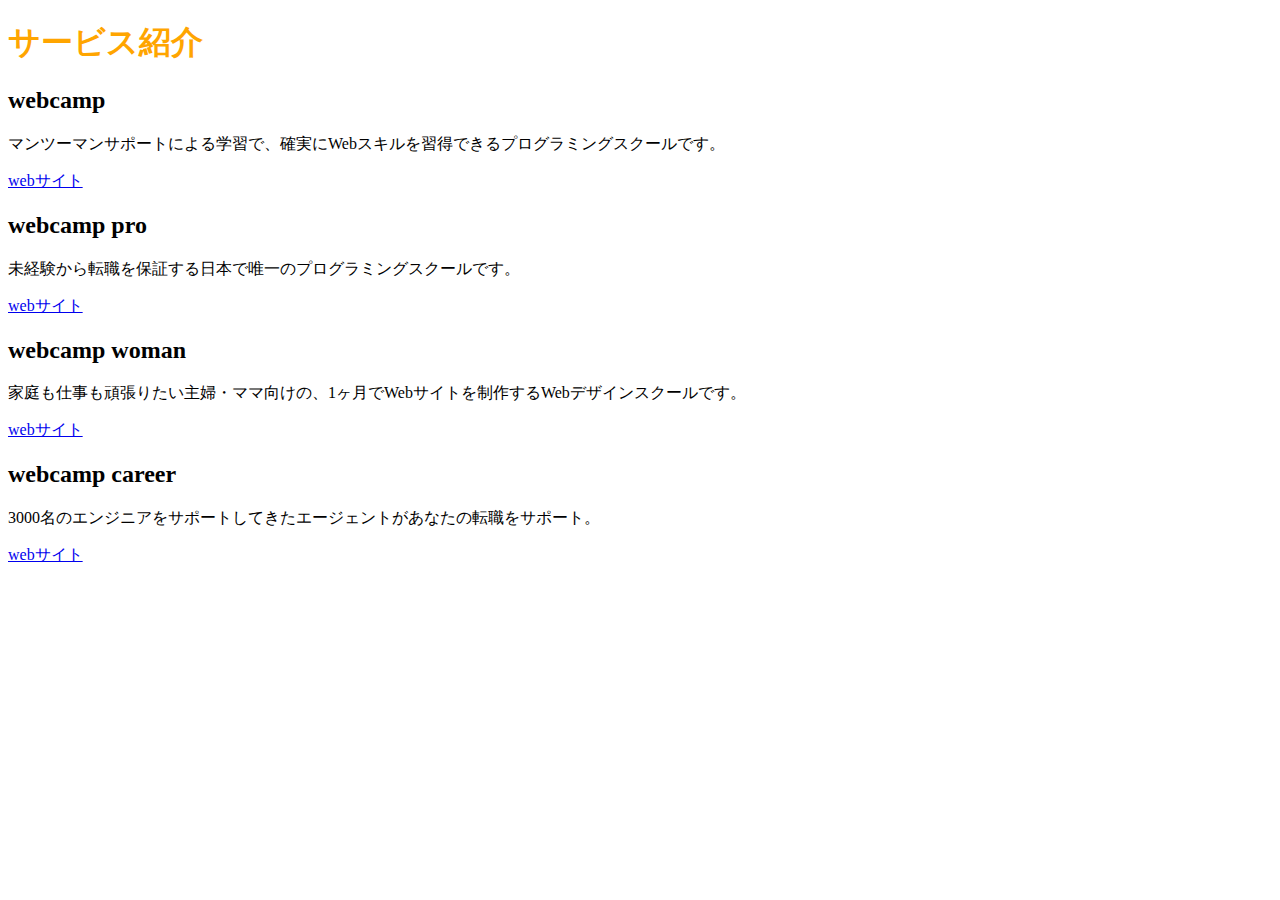
<file: chapter2.html>
<!DOCTYPE HTML>

<html lang="ja">

  <head>
   
    <meta charset="UTF-8" />
    
    <link rel="stylesheet" href="chapter2.css">
    
    <title>2章演習</title>
 
  </head>
  
  <body>
    
    <h1>サービス紹介</h1>

    <h2>webcamp</h2>
    <p>マンツーマンサポートによる学習で、確実にWebスキルを習得できるプログラミングスクールです。</p>
    <a href="https://web-camp.io/">webサイト</a>

    <h2>webcamp pro</h2>
    <p>未経験から転職を保証する日本で唯一のプログラミングスクールです。</p>
    <a href="http://web-camp.io/pro/">webサイト</a>

    <h2>webcamp woman</h2>
    <p>家庭も仕事も頑張りたい主婦・ママ向けの、1ヶ月でWebサイトを制作するWebデザインスクールです。</p>
    <a href="http://web-camp.io/woman/">webサイト</a>

    <h2>webcamp career</h2>
    <p>3000名のエンジニアをサポートしてきたエージェントがあなたの転職をサポート。</p>
    <a href="http://web-camp.io/career/">webサイト</a>
  

  </body>


</html>
</file>
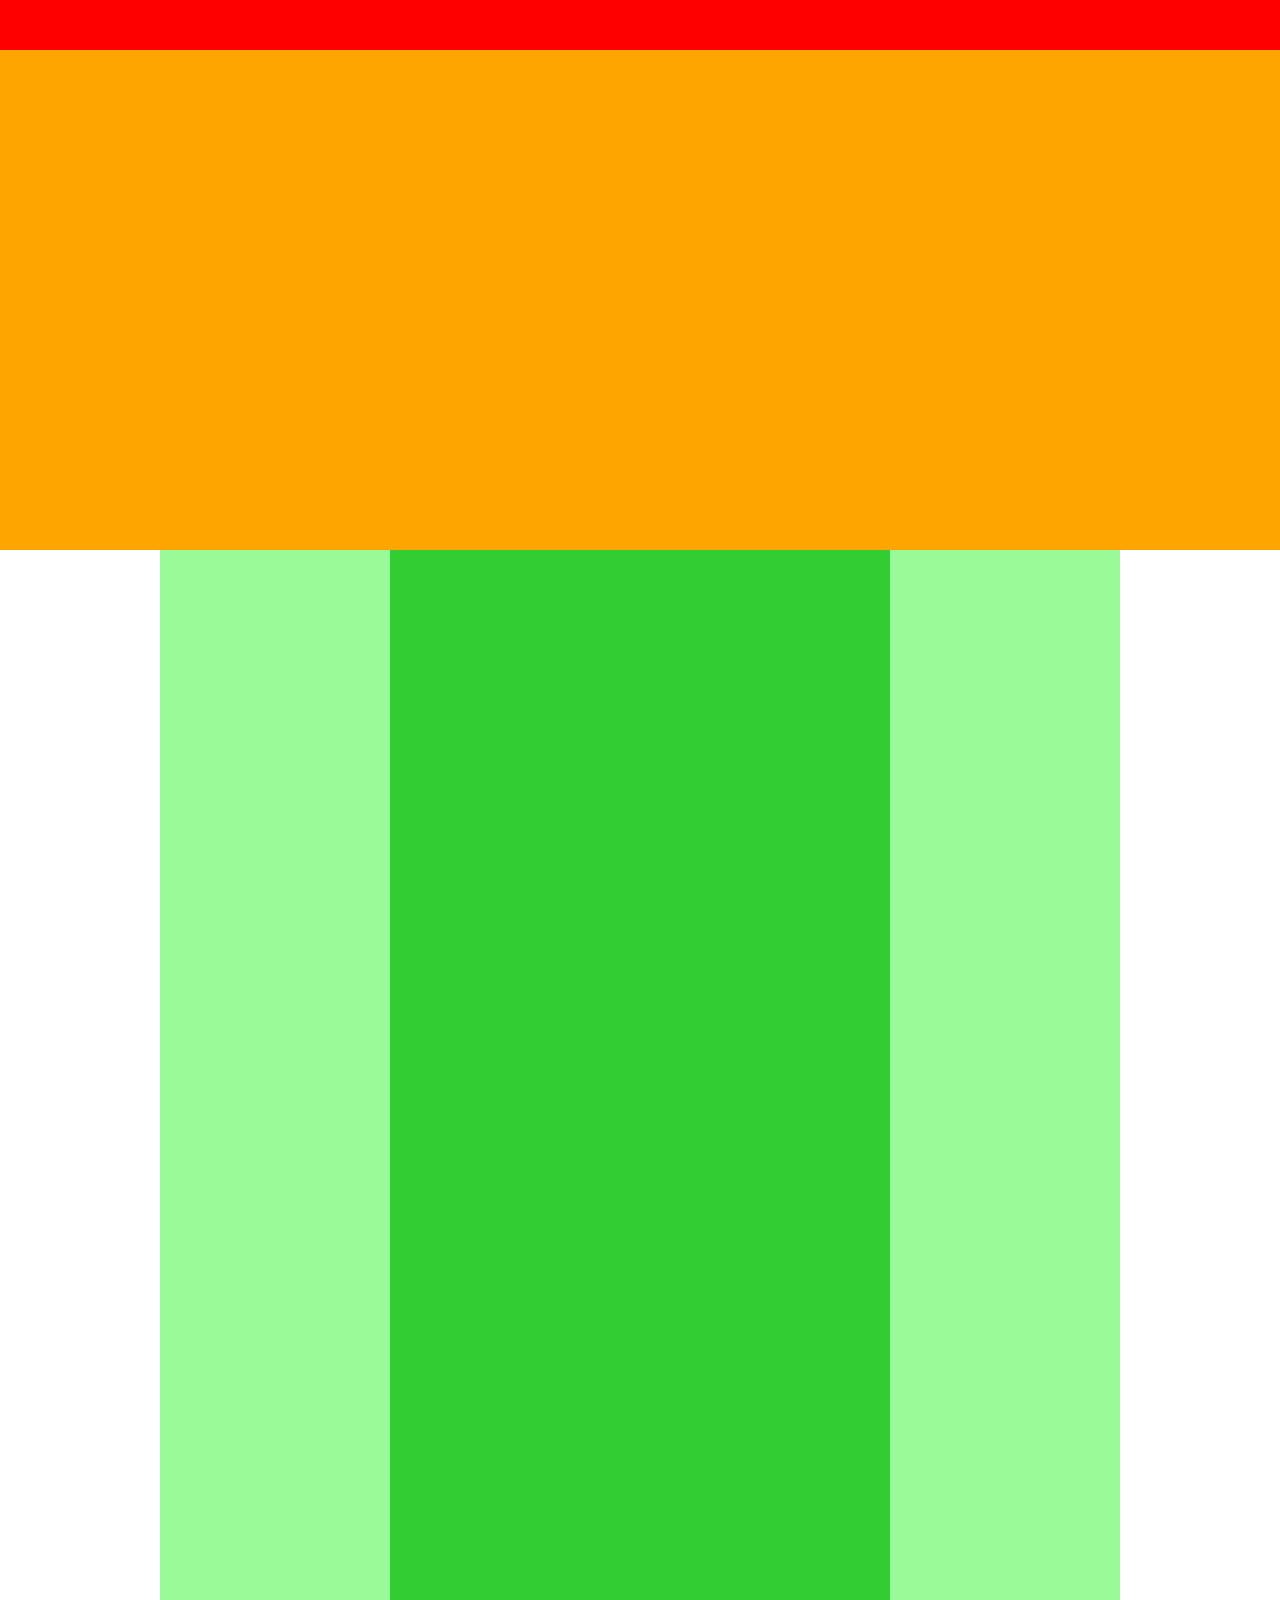
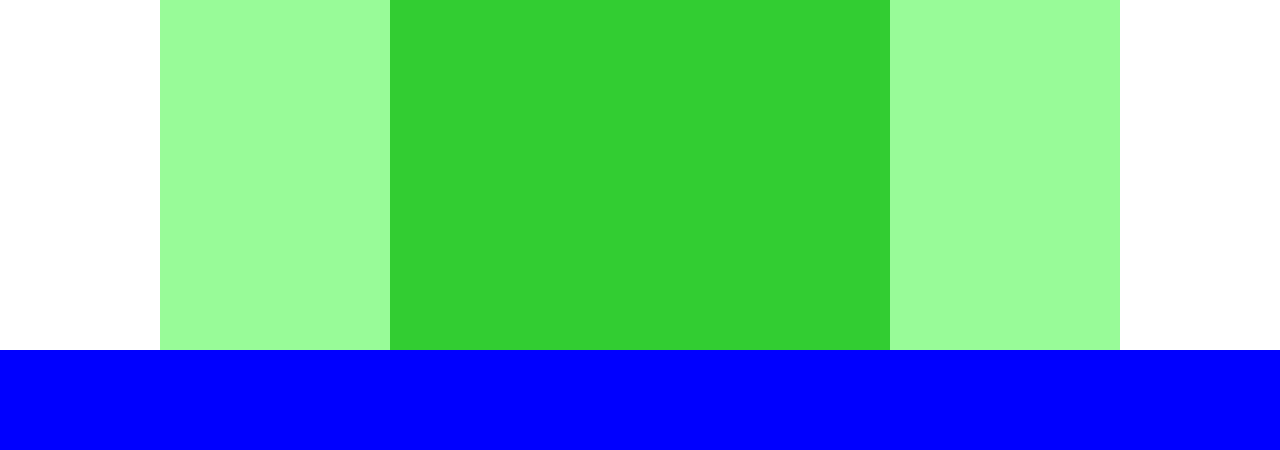
<file: chapter4.html>
<!DOCTYPE html>

<html lang ="ja>

 <head>

  <meta charset="UTF-8">

  <link rel="stylesheet" href="chapter4.css" />

  <title>4章演習</title>

 </head>


 <body>

  <div class="header">
   <div class="header-top"></div>
   <div class="header-bottom"></div>

  </div>

  <div class="main-visual">
   <div class="main-visual-content"></div>

  </div>

  <div class="main">
   <div class="sidebar-left"></div>
   <div class="blog"></div>
   <div class="sidebar-light"></div>

  </div>

  <div class="footer"></div>

 </body>

</html>

<!--fff-->
</file>
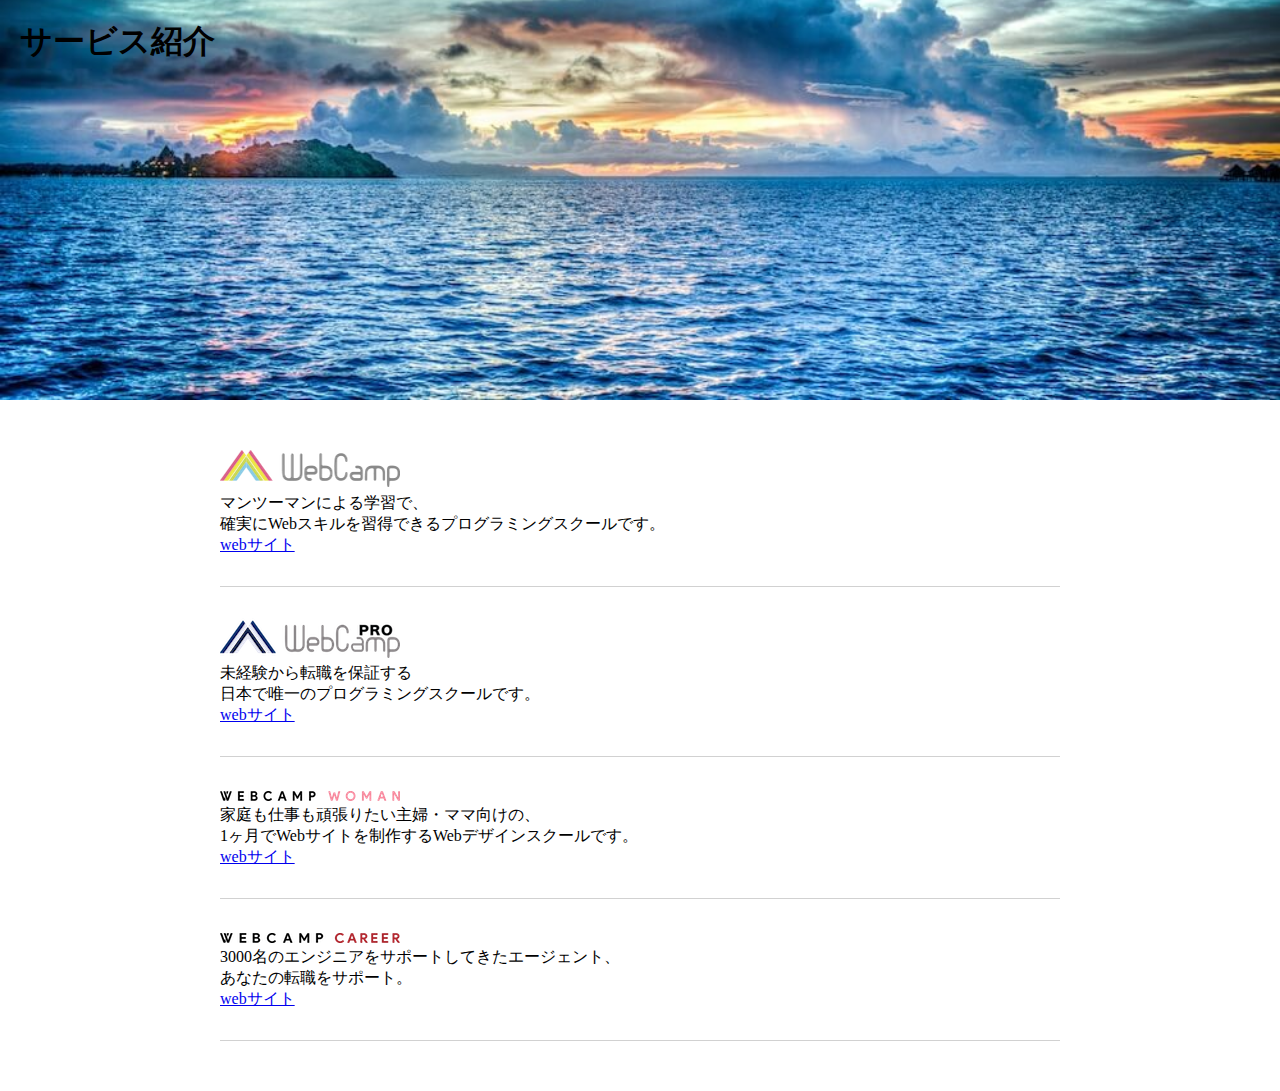
<file: chapter7.html>
<!DOCTYPE html>

<html lang="ja">

  <head>

    <meta charset="UTF-8" />

    <link rel="stylesheet" href="chapter7.css" />

    <title>7章演習</title>

  </head>

  <body>

     <section class="main-visual">

      <h1 class="headline">サービス紹介</h1>

     </section>

   <main>


     <section class="service1">

       <h2>

         <img src="img/wc-logo.png" alt="ロゴ">

       </h2>

       <p>

         マンツーマンによる学習で、<br>

         確実にWebスキルを習得できるプログラミングスクールです。

       </p>

       <a href="https://web-camp.io">webサイト</a>

     </section>


     <section class="service2">

       <h3>

         <img src="img/wcp-logo.png" alt="ロゴ">

       </h3>

       <p>

         未経験から転職を保証する<br>

         日本で唯一のプログラミングスクールです。

       </p>

       <a href="http://web-camp.io/pro">webサイト</a>

     </section>


       <section class="service3">

       <h4>

         <img src="img/wcw-logo.png" alt="ロゴ">

       </h4>

       <p>

         家庭も仕事も頑張りたい主婦・ママ向けの、<br>

         1ヶ月でWebサイトを制作するWebデザインスクールです。

       </p>

       <a href="http://web-camp.io/woman">webサイト</a>



     </section>


     <section class="service4">

       <h4>

         <img src="img/wcc-logo.png" alt="ロゴ">

       </h4>

       <p>

         3000名のエンジニアをサポートしてきたエージェント、<br>

         あなたの転職をサポート。

       </p>

       <a href="http://web-camp.io/carrer">webサイト</a>



     </section>


   </main>


  </body>
  
  
  <!--aaa-->
  <!--bbb-->
</file>
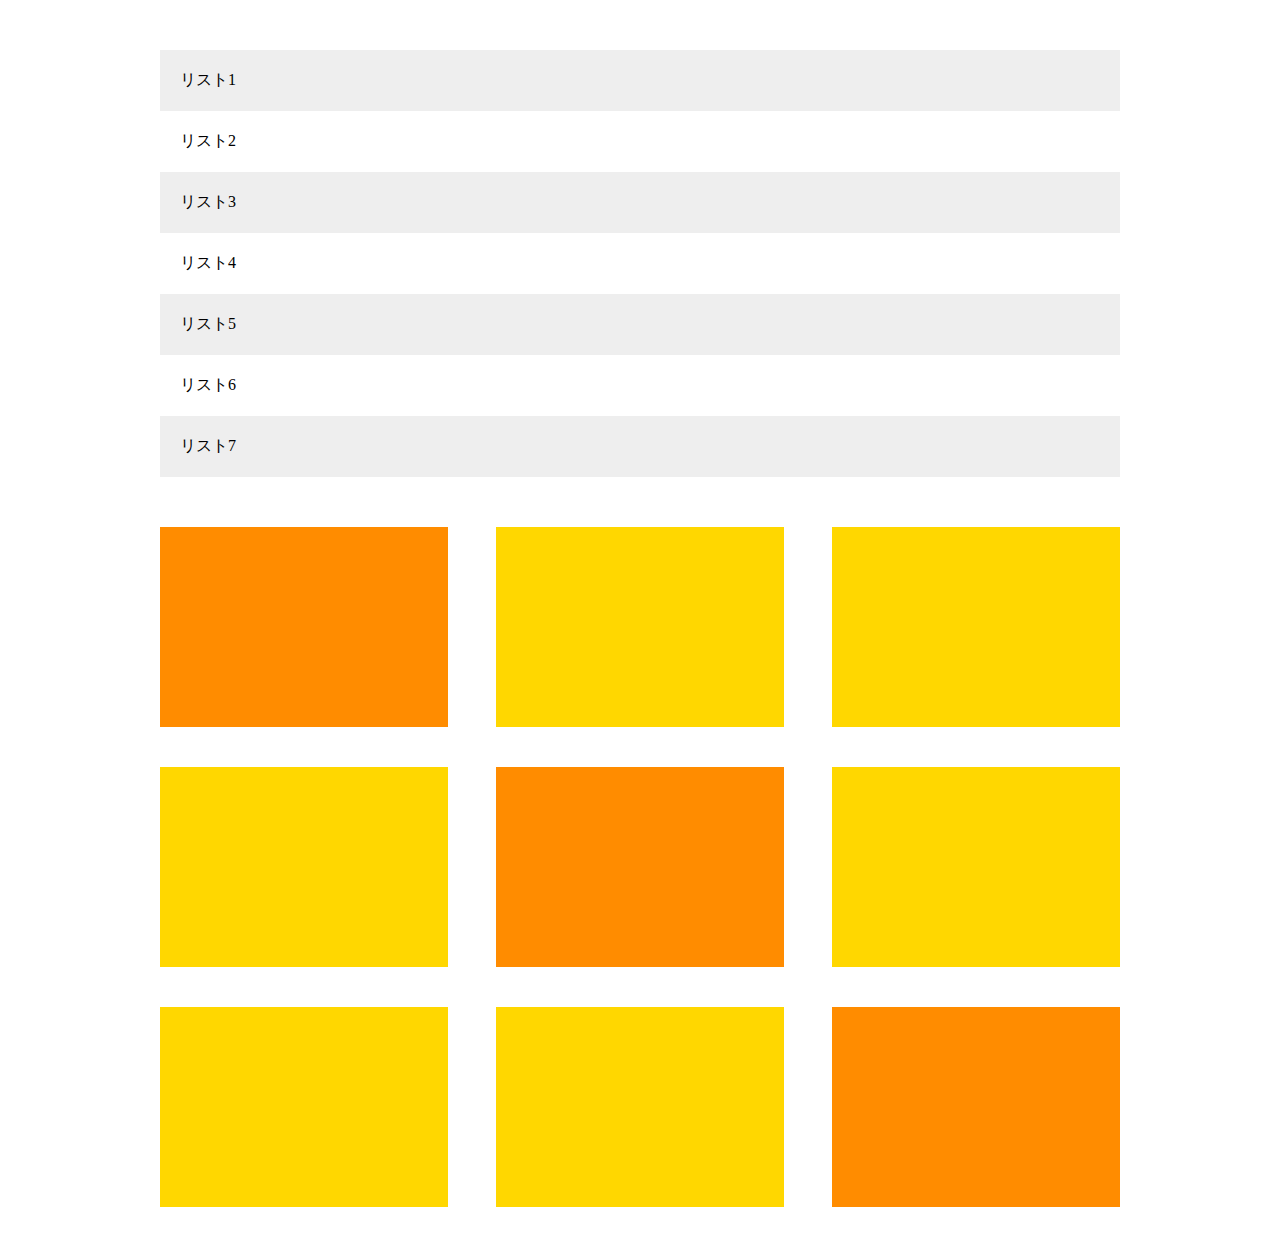
<file: chapter8.html>
<!DOCTYPE html>

<html lang ="ja">

 <head>

  <meta charset="UTF-8">

  <link rel="stylesheet" href="chapter8.css" />

  <title>8章演習</title>

 </head>



 <body>

   <main>


     <ul class="item-list">

       <li class="item">リスト1</li>

       <li class="item">リスト2</li>

       <li class="item">リスト3</li>

       <li class="item">リスト4</li>

       <li class="item">リスト5</li>

       <li class="item">リスト6</li>

       <li class="item">リスト7</li>

     </ul>


     <div class="box-list">

       <div class="box"></div>

       <div class="box"></div>

       <div class="box"></div>

       <div class="box"></div>

       <div class="box"></div>

       <div class="box"></div>

       <div class="box"></div>

       <div class="box"></div>

       <div class="box"></div>


     </div>

   </main>

 </body>
 
 
 <!--fff-->
</file>
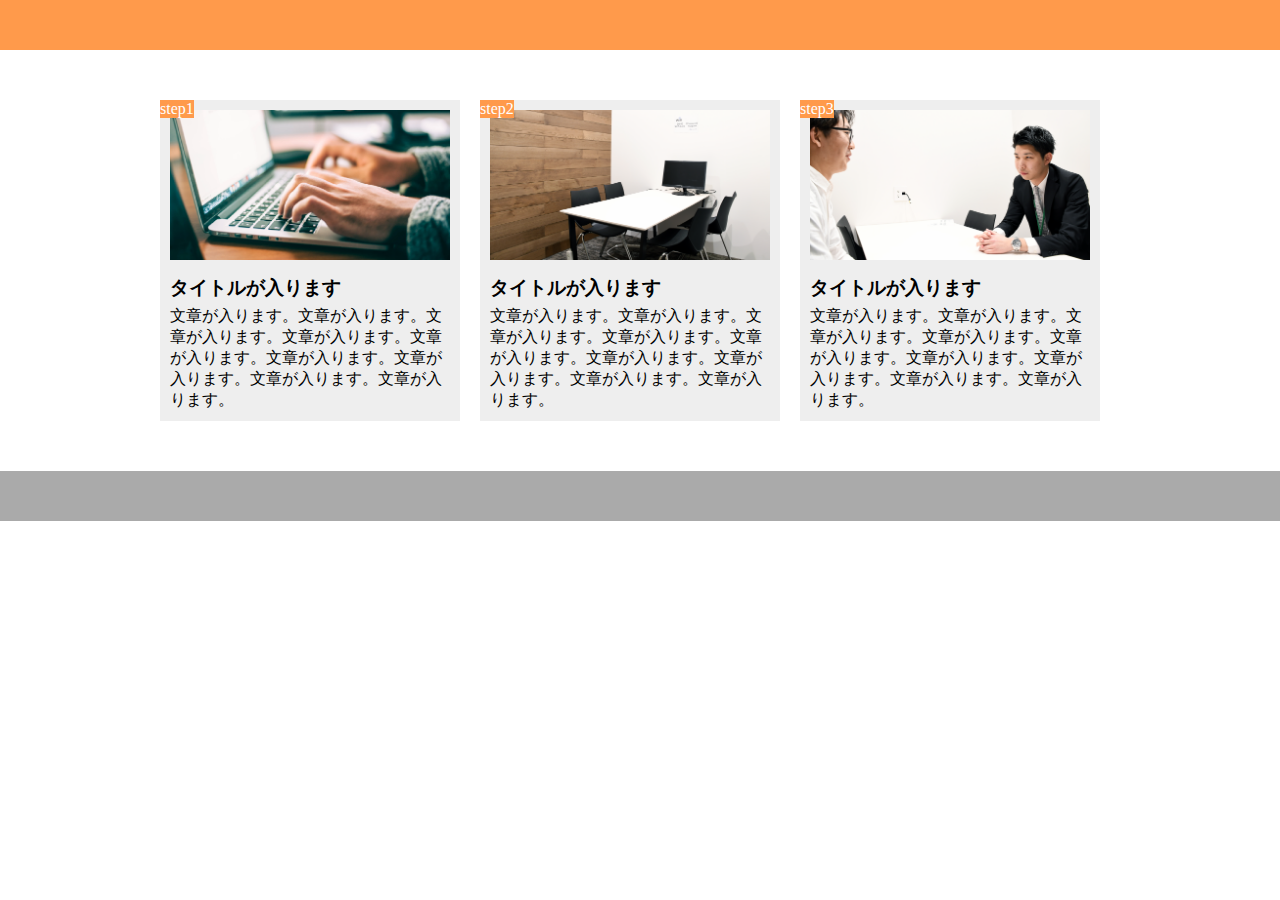
<file: chapter9.html>
<!DOCTYPE html>

<html lang="ja">

  <head>

    <meta charset="UTF-8">

    <meta name="viewport" content="width=device-width,initial-scale=1.0">

    <link rel="stylesheet" href="chapter9.css" />

    <title>9章演習</title>

  </head>


  <body>

    <header></header>

    <main>

      <div class="step-box">

        <span class="step-number">step1</span>

        <div class="step-img1"></div>

        <div class="step-text">

          <h3>タイトルが入ります</h3>

          <p>文章が入ります。文章が入ります。文章が入ります。文章が入ります。文章が入ります。文章が入ります。文章が入ります。文章が入ります。文章が入ります。</p>

        </div>

      </div>


      <div class="step-box">

        <span class="step-number">step2</span>

        <div class="step-img2"></div>

        <div class="step-text">

          <h3>タイトルが入ります</h3>

          <p>文章が入ります。文章が入ります。文章が入ります。文章が入ります。文章が入ります。文章が入ります。文章が入ります。文章が入ります。文章が入ります。</p>

        </div>

      </div>


      <div class="step-box">

        <span class="step-number">step3</span>

        <div class="step-img3"></div>

        <div class="step-text">

          <h3>タイトルが入ります</h3>

          <p>文章が入ります。文章が入ります。文章が入ります。文章が入ります。文章が入ります。文章が入ります。文章が入ります。文章が入ります。文章が入ります。</p>

        </div>

      </div>


    </main>


    <footer></footer>

  </body>
  
  <!--hhh-->
</file>
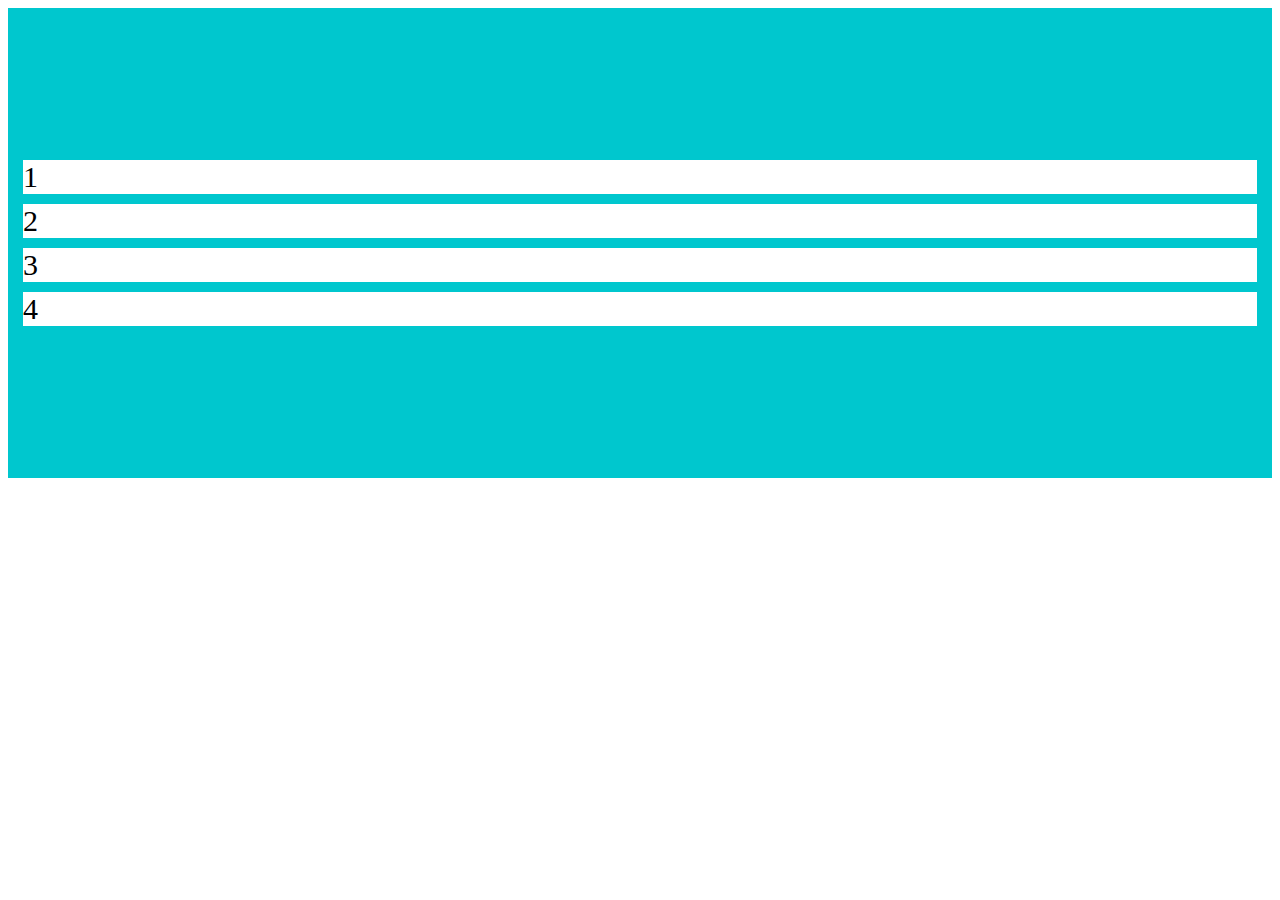
<file: flex.html>
<!DOCTYPE html>

<html lang ="ja">

 <head>

  <meta charset="UTF-8">

  <link rel="stylesheet" href="flex.css" />

  <title>flexレイアウト練習</title>

 </head>


 <body>
 
   
   <div class="flex">
     
     <div>1</div>
     
     <div>2</div>
     
     <div>3</div>
       
     <div>4</div>
     
   </div>
   

 </body>
   


</html>
   
<!--aaa-->
</file>
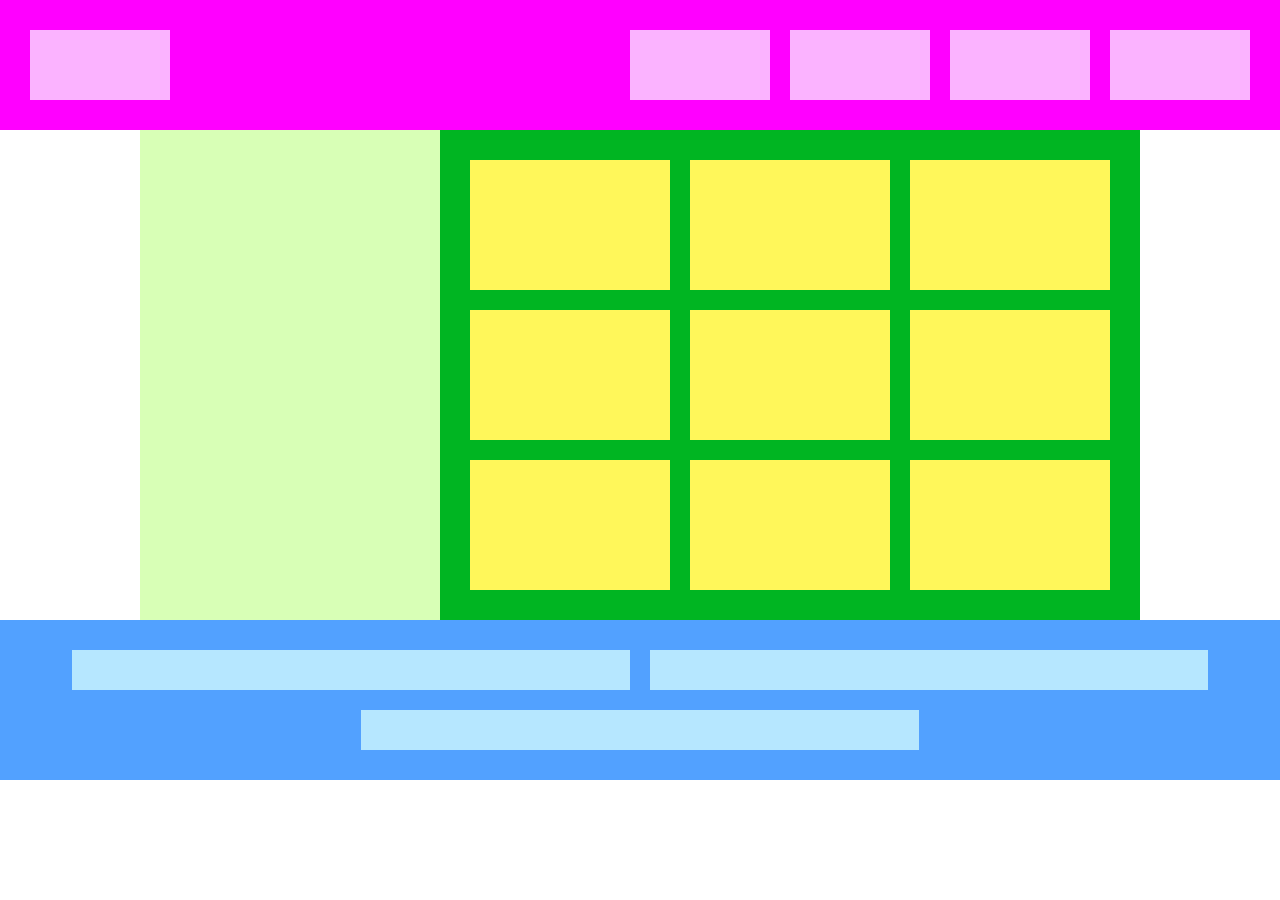
<file: flexbox.html>
<!DOCTYPE html>

<html lang="ja">

  <head>

    <meta charset="UTF-8">

     <link rel="stylesheet" href="flexbox.css" />

    <title>FLEXBOX</title>

  </head>



  <body>

    <div class="header">

      <div></div>

      <div></div>

      <div></div>

      <div></div>

      <div></div>


    </div>


    <div class="main">

      <div class="sidebar"></div>

      <div class="content">

        <div></div>

        <div></div>

        <div></div>

        <div></div>

        <div></div>

        <div></div>

        <div></div>

        <div></div>

        <div></div>

      </div>



    </div>


    <div class="footer">

      <div></div>

      <div></div>

      <div></div>



    </div>

  </body>

<!--aaa-->
</file>
<file: chapter2.css>
h1 {
  color: orange;
}
</file>
<file: chapter4.css>
*{
  margin: 0;
  padding: 0;
  box-sizing: border-box;
}

.header{
  width: 100%;
  height: 50px;
  background-color: red;
}

.main-visual{
  width: 100%;
  height: 500px;
  background-color:orange;
}

.main{
  width: 960px;
  margin: 0 auto;
  display: flex;
  justify-content: center;

}

.sidebar-left{
  width: 230px;
  height: 1400px;
  background-color: palegreen;
}

.blog{
  width: 500px;
  height: 1400px;
  background-color: limegreen;
}

.sidebar-light{
  width: 230px;
  height: 1400px;
  background-color: palegreen;
}

.footer{
  width: 100%;
  height: 100px;
  background-color: blue;


}


/*uuu*/
</file>
<file: chapter7.css>
*{
  margin: 0;
  padding: 0;
  box-sizing: border-box;
}


.main-visual{
  height: 400px;
  width: 100%;
  background-image: url(img/mv.jpg);
  background-size: cover;
  background-position: bottom;
}

.headline{
  padding: 20px;
}

main{
  width: 840px;
  margin: 50px auto;
}

.service1{
  border-bottom: 1px solid #d1d1d1;
  padding-bottom: 30px;
  margin-bottom: 30px;
}

.service2{
  border-bottom: 1px solid #d1d1d1;
  padding-bottom: 30px;
  margin-bottom: 30px;
}

.service3{
  border-bottom: 1px solid #d1d1d1;
  padding-bottom: 30px;
  margin-bottom: 30px;
}

.service4{
  border-bottom: 1px solid #d1d1d1;
  padding-bottom: 30px;
  margin-bottom: 30px;
}

/*aaa*/
/*bbb*/
</file>
<file: chapter8.css>
* {
  margin: 0;
  padding: 0;
  box-sizing: border-box;
}

main {
  width:960px;
  margin: 50px auto;
}



.item-list {
  margin-bottom: 50px;
}

.item:nth-child(odd) {
  background-color: #eee;
}

.item {
  padding: 20px;
  list-style: none;
}

.box-list {
  display: flex;
  flex-wrap: wrap;
}

.box:first-child,.box:nth-child(5),
.box:last-child {
  background-color: #ff8c00
}

.box {
  width: 30%;
  height: 200px;
  margin-right: 5%;
  margin-bottom: 40px;
  background-color: #ffd700;
}

.box:nth-child(3n) {
  margin-right: 0;
}


.box:nth-last-child(-n + 3) {
  margin-bottom: 0;
}



/*ccc*/
</file>
<file: chapter9.css>
*{
  margin: 0;
  padding: 0;
  box-sizing: border-box;
}


header{
  width:100%;
  height: 50px;
  background-color: #FF9A4B;
}


main{
  width:960px;
  margin: 50px auto;
  display: flex;
}


.step-box{
  width:300px;
  margin-right: 20px;
  padding: 10px;
  background-color: #EEEEEE;
  position: relative;
}


.step-number{
  position: absolute;
  top: 0;
  left: 0;
  color: #fff;
  background-color: #ff9a4b;
}


.step-img1{
  height: 150px;
  background-image: url(img/flow01.png);
  background-size: cover;
  background-position: bottom;
}


.step-text h3{
  margin: 15px 0 5px 0;
}

.step-img2{
  height: 150px;
  background-image: url(img/flow02.png);
  background-size: cover;
  background-position: bottom;
}

.step-img3{
  height: 150px;
  background-image: url(img/flow03.png);
  background-size: cover;
  background-position: bottom;
}

footer{
  height: 50px;
  background-color: #aaaaaa
}

@media screen and (max-width: 768px){

  main{
    width: 100%;
    display: block;
  }

  .step-box{
    width:90%;
    margin-left: 5%;
    margin-right: 5;
    margin-bottom: 20px;

  }


}

/*aaa*/
</file>
<file: flex.css>
.flex{
  background-color: #00c7ce;
  height: 50vh;
  padding: 10px;
  display:flex;
  justify-content: center;
  flex-direction: column;

}

.flex>div{
  background-color: #fff;
  margin: 5px;
  font-size: 30px;

}

/*AAA*/
</file>
<file: flexbox.css>
*{
  margin: 0;
  padding: 0;
  box-sizing: border-box;
}

.header{
  width: 100%;
  background-color: #ff00ff;
  padding: 30px 20px;
  display: flex;
  justify-content: flex-end;

}

.header>div:first-child{
  margin-right: auto;

}

.header>div{
  background-color: #fbb3ff;
  height: 70px;
  flex-basis: 140px;
  margin: 0 10px;
}

.main{
  display: flex;
  justify-content: center;
}

.sidebar{
  background-color: #d8ffb6;
  width:300px;
}

.content{
  background-color: #00b522;
  display: flex;
  flex-wrap: wrap;
  padding: 20px;
  max-width: 700px;
  flex-grow: 1;
  justify-content: center;
}

.content>div{
  background-color: #fff75a;
  height: 130px;
  flex-basis: 200px;
  margin: 10px;
}

.footer{
  background-color: #52a1ff;
  padding: 20px;
  width: 100%;
  display: flex;
  flex-wrap: wrap;
  justify-content: center;
}

.footer>div{
  background-color: #b6e7ff;
  height: 40px;
  flex-basis: 45%;
  max-width: 600px;
  margin: 10px;
}

/*aaa*/
</file>
